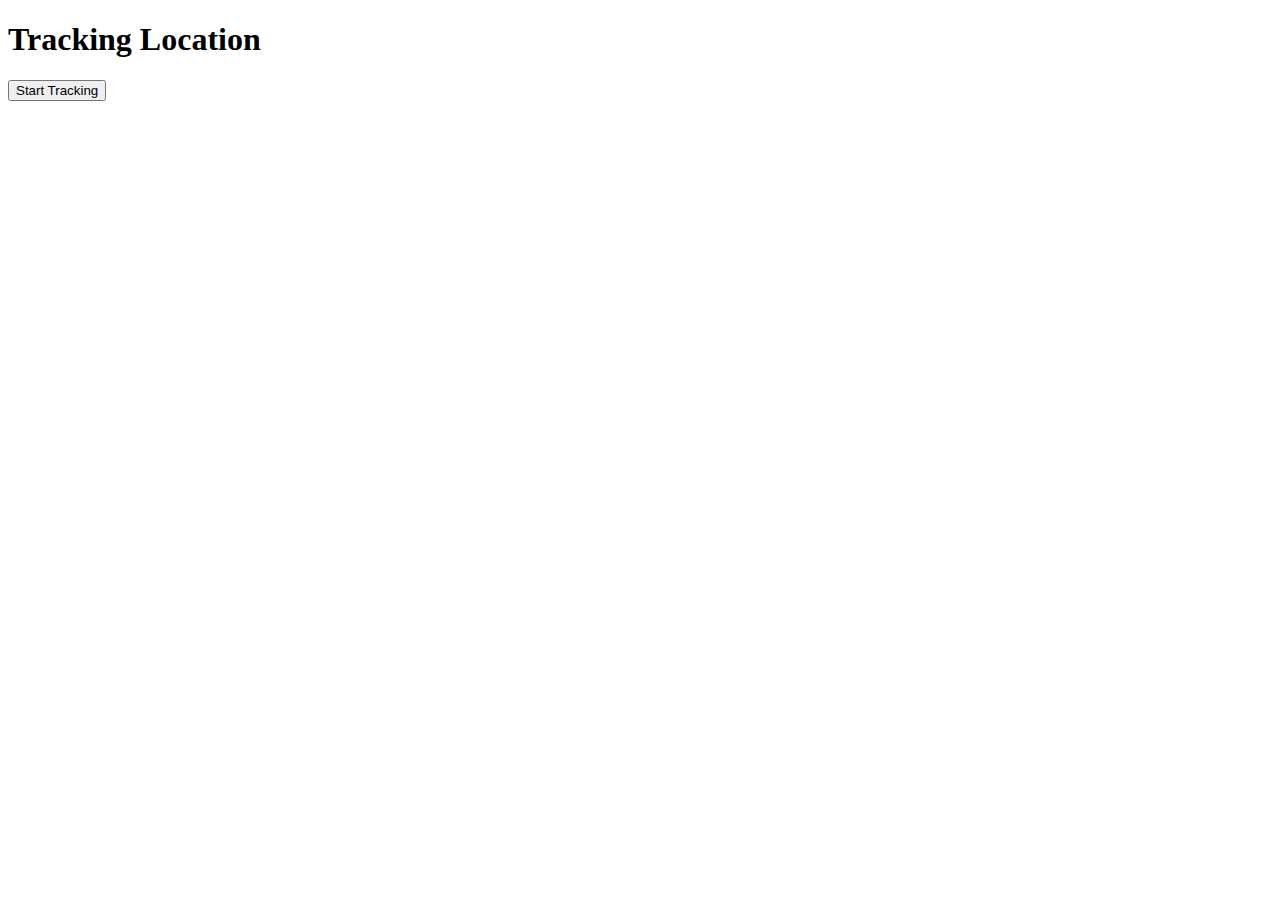
<file: index.html>
<!DOCTYPE html>
<html lang="en">
  <head>
    <meta charset="UTF-8" />
    <meta name="viewport" content="width=device-width, initial-scale=1.0" />
    <title>Get Location Every Second</title>
  </head>
  <body>
    <h1>Tracking Location</h1>
    <button id="start-tracking-btn">Start Tracking</button>
    <div id="location-display"></div>
    <!-- Container for location divs -->

    <script>
      function generateRandomCarId() {
        const characters =
          "ABCDEFGHIJKLMNOPQRSTUVWXYZabcdefghijklmnopqrstuvwxyz0123456789"; // All possible characters
        let carId = "";
        for (let i = 0; i < 10; i++) {
          // Length of car_id, you can adjust this as needed
          const randomIndex = Math.floor(Math.random() * characters.length);
          carId += characters[randomIndex];
        }
        return carId;
      }

      const car_id = generateRandomCarId(); // Example car_id, replace with actual value

      // Function to get the current location and send it to the backend
      function trackLocation() {
        if (navigator.geolocation) {
          navigator.geolocation.getCurrentPosition(
            function (position) {
              const latitude = position.coords.latitude;
              const longitude = position.coords.longitude;

              // Create a new div element for this location
              const locationDiv = document.createElement("div");
              locationDiv.classList.add("location");
              locationDiv.innerText = `Latitude: ${latitude}, Longitude: ${longitude}`;

              // Append the new location div below the previous one
              document
                .getElementById("location-display")
                .appendChild(locationDiv);

              // Send the data to your backend server (replace with your server URL)
              fetch("https://get-location-5b6d3fa74446.hosted.ghaymah.systems/track-location", {
                method: "POST",
                headers: {
                  "Content-Type": "application/json",
                },
                body: JSON.stringify({
                  car_id: car_id,
                  latitude: latitude,
                  longitude: longitude,
                }),
              });
            },
            function (error) {
              const locationDiv = document.createElement("div");
              locationDiv.classList.add("location");
              locationDiv.innerText =
                "Error fetching location: " + error.message;
              document
                .getElementById("location-display")
                .appendChild(locationDiv);
            }
          );
        } else {
          const locationDiv = document.createElement("div");
          locationDiv.classList.add("location");
          locationDiv.innerText =
            "Geolocation is not supported by this browser.";
          document.getElementById("location-display").appendChild(locationDiv);
        }
      }

      // Start the tracking every second when the button is clicked
      document
        .getElementById("start-tracking-btn")
        .addEventListener("click", function () {
          setInterval(trackLocation, 1000); // Fetch location every 1 second
        });
    </script>
  </body>
</html>
</file>
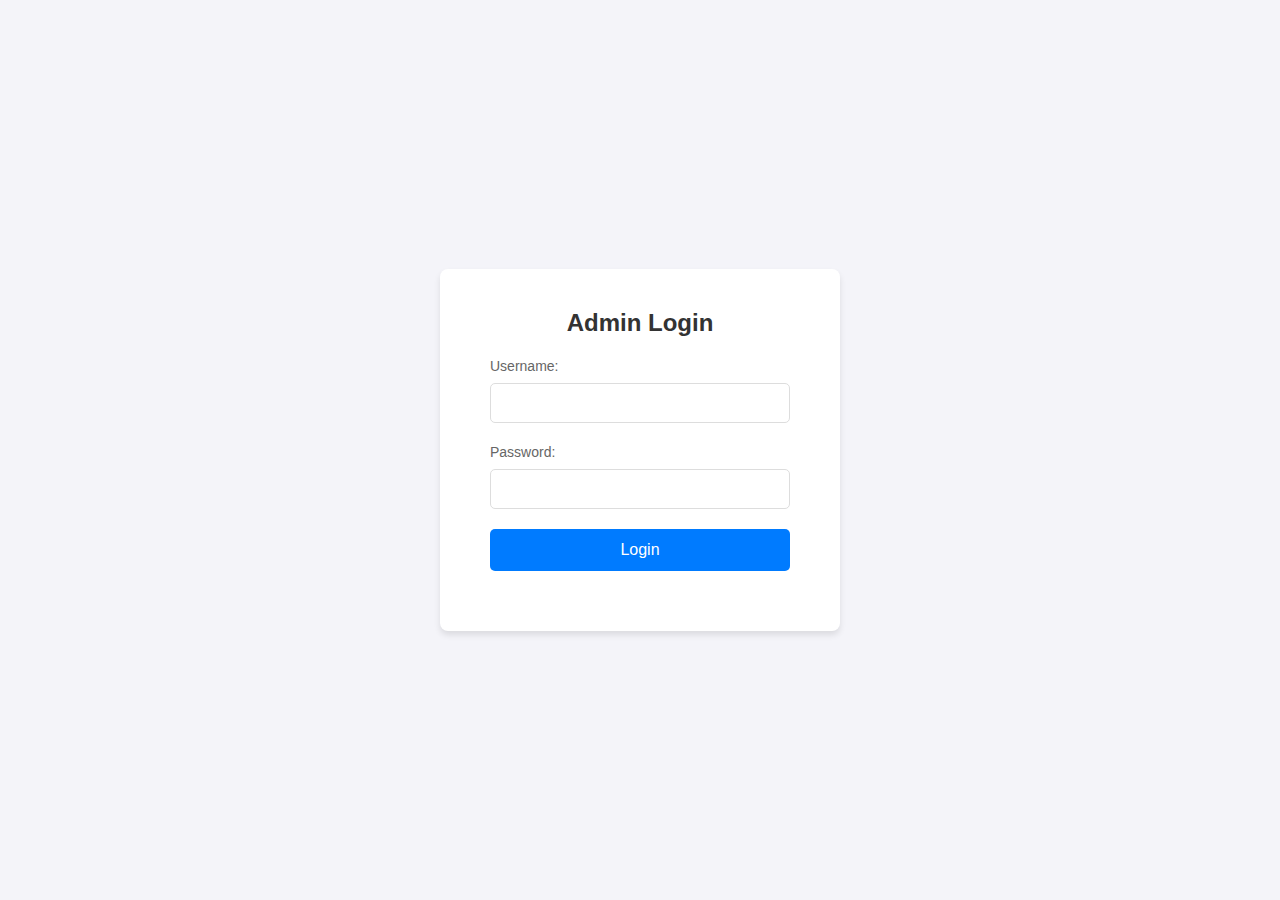
<file: auth.html>
<!DOCTYPE html>
<html lang="en">
  <head>
    <meta charset="UTF-8" />
    <meta name="viewport" content="width=device-width, initial-scale=1.0" />
    <title>Admin Login</title>
    <link rel="stylesheet" href="css/auth.css" />
    <!-- Link to the external CSS -->
  </head>
  <body>
    <div class="login-container">
      <h2>Admin Login</h2>
      <form id="login-form">
        <div class="input-group">
          <label for="username">Username:</label>
          <input type="text" id="username" name="username" required />
        </div>
        <div class="input-group">
          <label for="password">Password:</label>
          <input type="password" id="password" name="password" required />
        </div>
        <button type="submit">Login</button>
      </form>
      <p id="message"></p>
    </div>

    <script>
      document
        .getElementById("login-form")
        .addEventListener("submit", async function (e) {
          e.preventDefault();

          const username = document.getElementById("username").value;
          const password = document.getElementById("password").value;

          const response = await fetch("http://localhost:80/login", {
            method: "POST",
            headers: {"Content-Type": "application/json"},
            body: JSON.stringify({username, password}),
          });

          const result = await response.json();

          if (result.success) {
            window.location.href = "/web/main_map.html";
          } else {
            document.getElementById("message").textContent = result.message;
            document.getElementById("message").style.color = "red";
          }
        });
    </script>
  </body>
</html>
</file>
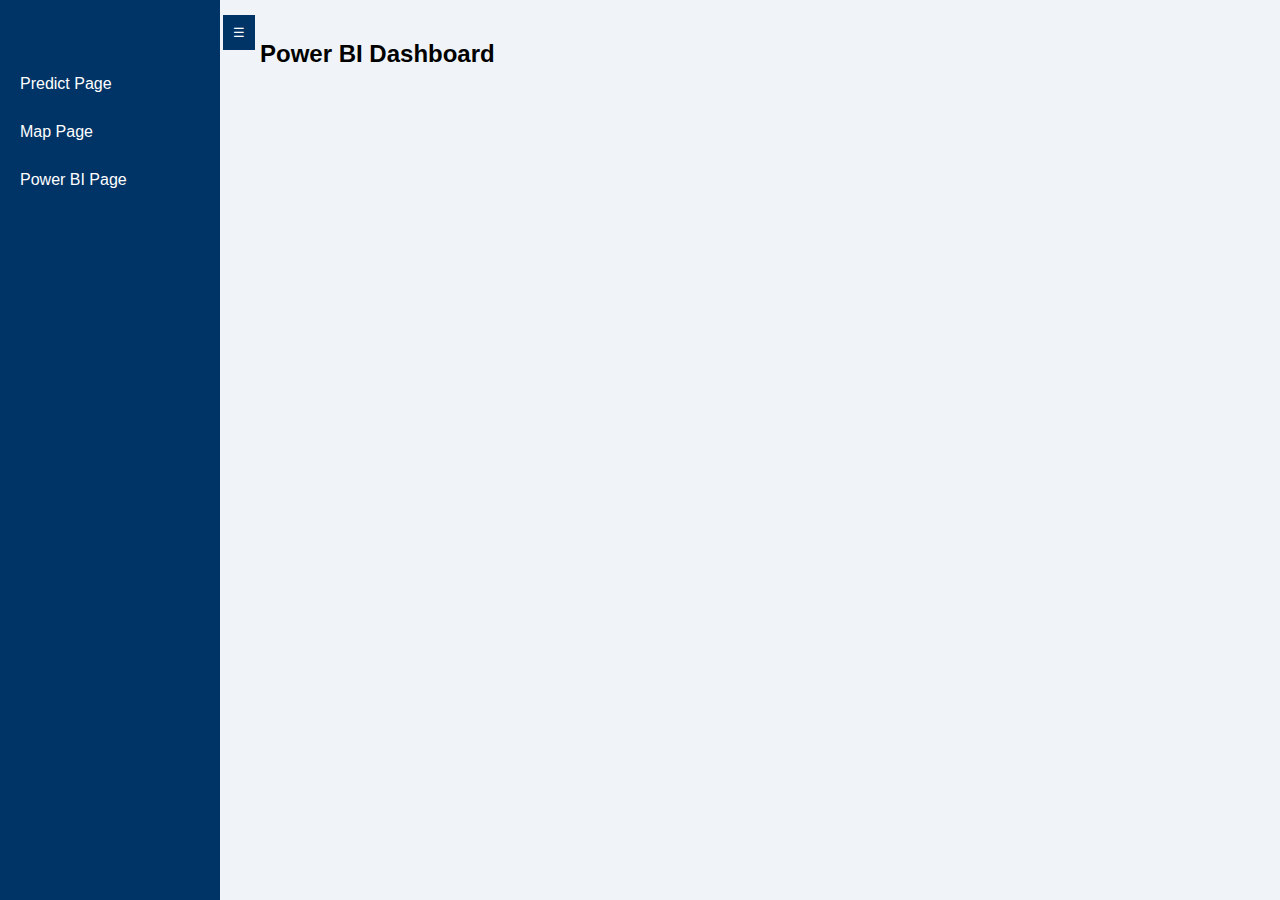
<file: powerbi.html>
<!DOCTYPE html>
<html lang="en">
  <head>
    <meta charset="UTF-8" />
    <meta name="viewport" content="width=device-width, initial-scale=1.0" />
    <title>Power BI Report</title>
    <link rel="stylesheet" href="css/style.css" />
  </head>
  <body>
    <!-- Sidebar -->
    <div class="sidebar" id="sidebar">
      <a href="predict.html">Predict Page</a>
      <a href="main_map.html">Map Page</a>
      <a href="powerbi.html">Power BI Page</a>
    </div>

    <!-- Toggle Button -->
    <button class="sidebar-toggle" id="toggle-btn">☰</button>

    <!-- Main Content -->
    <div class="content">
      <h2>Power BI Dashboard</h2>
      <iframe
        title="DAX Bi Course"
        width="100%"
        height="600"
        src="https://app.powerbi.com/reportEmbed?reportId=8f5f7397-0e34-49a9-92da-3fbd8f9678a2&autoAuth=true&ctid=a86ca211-c918-4c77-8b32-440c27aa3100"
        frameborder="0"
        allowfullscreen="true"></iframe>
    </div>

    <!-- Chatbot -->
    <iframe
      class="chatbot"
      src="https://app.vectorshift.ai/chatbots/embedded/681c634aee90523eb920790f?openChatbot=true"
      width="500px"
      height="600px"
      allow="clipboard-read; clipboard-write; microphone">
    </iframe>

    <!-- Scripts -->
    <script>
      const toggleBtn = document.getElementById("toggle-btn");
      const sidebar = document.getElementById("sidebar");

      toggleBtn.addEventListener("click", () => {
        sidebar.classList.toggle("closed");
        toggleBtn.classList.toggle("closed");
      });
    </script>
  </body>
</html>
</file>
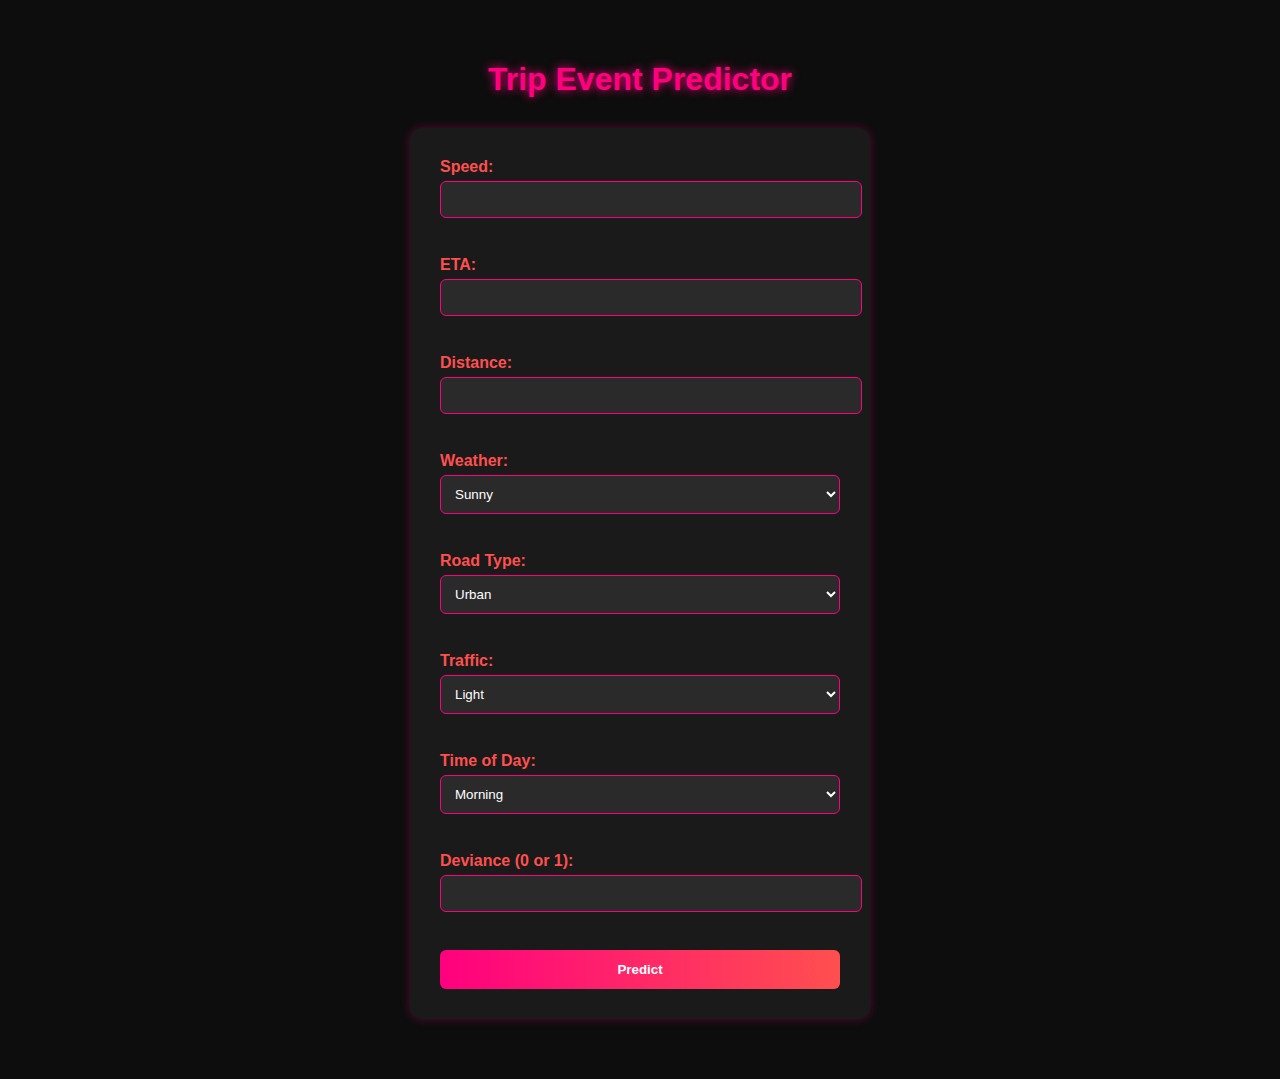
<file: predict.html>
<!DOCTYPE html>
<html>
  <head>
    <title>Trip Event Predictor</title>
    <link rel="stylesheet" href="css/predict.css" />
  </head>
  <body>
    <h1>Trip Event Predictor</h1>

    <form id="predict-form">
      <label>Speed:</label>
      <input name="speed" required /><br /><br />

      <label>ETA:</label>
      <input name="eta" required /><br /><br />

      <label>Distance:</label>
      <input name="distance" required /><br /><br />

      <label>Weather:</label>
      <select name="weather" required>
        <option value="Sunny">Sunny</option>
        <option value="Rainy">Rainy</option>
        <option value="Cloudy">Cloudy</option></select
      ><br /><br />

      <label>Road Type:</label>
      <select name="road" required>
        <option value="Urban">Urban</option>
        <option value="Highway">Highway</option></select
      ><br /><br />

      <label>Traffic:</label>
      <select name="traffic" required>
        <option value="Light">Light</option>
        <option value="Moderate">Moderate</option>
        <option value="Heavy">Heavy</option></select
      ><br /><br />

      <label>Time of Day:</label>
      <select name="time_of_day" required>
        <option value="Morning">Morning</option>
        <option value="Afternoon">Afternoon</option>
        <option value="Evening">Evening</option>
        <option value="Night">Night</option></select
      ><br /><br />

      <label>Deviance (0 or 1):</label>
      <input
        type="number"
        name="deviance"
        min="0"
        max="1"
        required /><br /><br />

      <button type="submit">Predict</button>
    </form>

    <div id="result" style="margin-top: 20px"></div>

    <script>
      document
        .getElementById("predict-form")
        .addEventListener("submit", async function (e) {
          e.preventDefault();

          const formData = new FormData(e.target);
          const data = {
            speed: parseFloat(formData.get("speed")),
            eta: parseFloat(formData.get("eta")),
            distance: parseFloat(formData.get("distance")),
            weather: formData.get("weather"),
            road: formData.get("road"),
            traffic: formData.get("traffic"),
            time_of_day: formData.get("time_of_day"),
            deviance: parseInt(formData.get("deviance")),
          };

          try {
            const res = await fetch("http://127.0.0.1:8000/predict", {
              method: "POST",
              headers: {
                "Content-Type": "application/json",
              },
              body: JSON.stringify(data),
            });

            const result = await res.json();
            const resultDiv = document.getElementById("result");

            if (res.ok) {
              resultDiv.innerHTML = `<strong>Prediction:</strong> ${result.prediction} - ${result.message}`;
            } else {
              resultDiv.innerHTML = `<span style="color:red;">Error: ${result.detail}</span>`;
            }
          } catch (err) {
            document.getElementById(
              "result"
            ).innerHTML = `<span style="color:red;">Failed to contact server.</span>`;
          }
        });
    </script>
  </body>
</html>
</file>
<file: css/style.css>
body {
  margin: 0;
  font-family: "Segoe UI", Tahoma, Geneva, Verdana, sans-serif;
  background-color: #f0f4f8;
}

.sidebar {
  position: fixed;
  top: 0;
  left: 0;
  width: 220px;
  height: 100%;
  background-color: #003366;
  color: #fff;
  transition: transform 0.3s ease;
  padding-top: 60px;
  z-index: 1000;
}

.sidebar a {
  display: block;
  padding: 15px 20px;
  text-decoration: none;
  color: #fff;
  transition: background-color 0.2s;
}

.sidebar a:hover {
  background-color: #00509e;
}

.sidebar-toggle {
  position: fixed;
  top: 15px;
  left: 223px;
  background-color: #003366;
  color: #fff;
  padding: 10px;
  border: none;
  cursor: pointer;
  z-index: 1001;
}

.sidebar.closed {
  transform: translateX(-100%);
}

.sidebar-toggle.closed {
  left: 10px;
}

.content {
  margin-left: 240px;
  padding: 20px;
  transition: margin-left 0.3s ease;
}

.sidebar.closed ~ .content {
  margin-left: 20px;
}

iframe.chatbot {
  border: none;
  position: fixed;
  bottom: 0;
  right: 0;
  margin: 10px;
  z-index: 9999;
}
#map {
  height: 80vh;
}
</file>
<file: css/predict.css>
body {
  margin: 0;
  padding: 0;
  font-family: "Poppins", sans-serif;
  background-color: #0d0d0d;
  color: #ffffff;
  display: flex;
  flex-direction: column;
  align-items: center;
  min-height: 100vh;
  padding: 40px;
}

h1 {
  color: #ff007f;
  text-shadow: 0 0 10px #ff007f;
  margin-bottom: 30px;
}

form {
  background-color: #1a1a1a;
  padding: 30px;
  border-radius: 12px;
  box-shadow: 0 0 10px rgba(255, 0, 128, 0.3);
  max-width: 400px;
  width: 100%;
}

label {
  display: block;
  margin-bottom: 5px;
  color: #ff4f4f;
  font-weight: 600;
}

input,
select {
  width: 100%;
  padding: 10px;
  margin-bottom: 20px;
  background-color: #2a2a2a;
  border: 1px solid #ff007f;
  border-radius: 6px;
  color: #ffffff;
  outline: none;
}

input:focus,
select:focus {
  border-color: #ff4f4f;
  box-shadow: 0 0 5px #ff4f4f;
}

button {
  background-image: linear-gradient(to right, #ff007f, #ff4f4f);
  color: white;
  border: none;
  padding: 12px 20px;
  border-radius: 6px;
  cursor: pointer;
  width: 100%;
  font-weight: bold;
  transition: transform 0.2s ease, box-shadow 0.2s ease;
}

button:hover {
  transform: scale(1.05);
  box-shadow: 0 0 10px #ff4f4f;
}
#result {
  margin-top: 20px;
  font-size: 1.1rem;
  text-align: center;
}

strong {
  color: #00ffcc;
}
</file>
<file: css/auth.css>
/* Reset some default styles */
* {
  margin: 0;
  padding: 0;
  box-sizing: border-box;
}

/* Body styling */
body {
  font-family: "Arial", sans-serif;
  background: #f4f4f9;
  display: flex;
  justify-content: center;
  align-items: center;
  height: 100vh;
  margin: 0;
}

/* Container for the login form */
.login-container {
  background-color: #fff;
  padding: 40px 50px;
  border-radius: 8px;
  box-shadow: 0 4px 6px rgba(0, 0, 0, 0.1);
  width: 100%;
  max-width: 400px;
}

/* Heading Style */
h2 {
  font-size: 24px;
  margin-bottom: 20px;
  text-align: center;
  color: #333;
}

/* Input Fields */
.input-group {
  margin-bottom: 20px;
}

.input-group label {
  font-size: 14px;
  color: #666;
}

.input-group input {
  width: 100%;
  padding: 10px;
  font-size: 16px;
  margin-top: 8px;
  border: 1px solid #ddd;
  border-radius: 5px;
  outline: none;
}

.input-group input:focus {
  border-color: #007bff;
  box-shadow: 0 0 5px rgba(0, 123, 255, 0.3);
}

/* Submit Button */
button {
  width: 100%;
  padding: 12px;
  font-size: 16px;
  color: white;
  background-color: #007bff;
  border: none;
  border-radius: 5px;
  cursor: pointer;
  transition: background-color 0.3s;
}

button:hover {
  background-color: #0056b3;
}

/* Error message */
#message {
  font-size: 14px;
  text-align: center;
  margin-top: 10px;
  padding: 5px;
}
</file>
